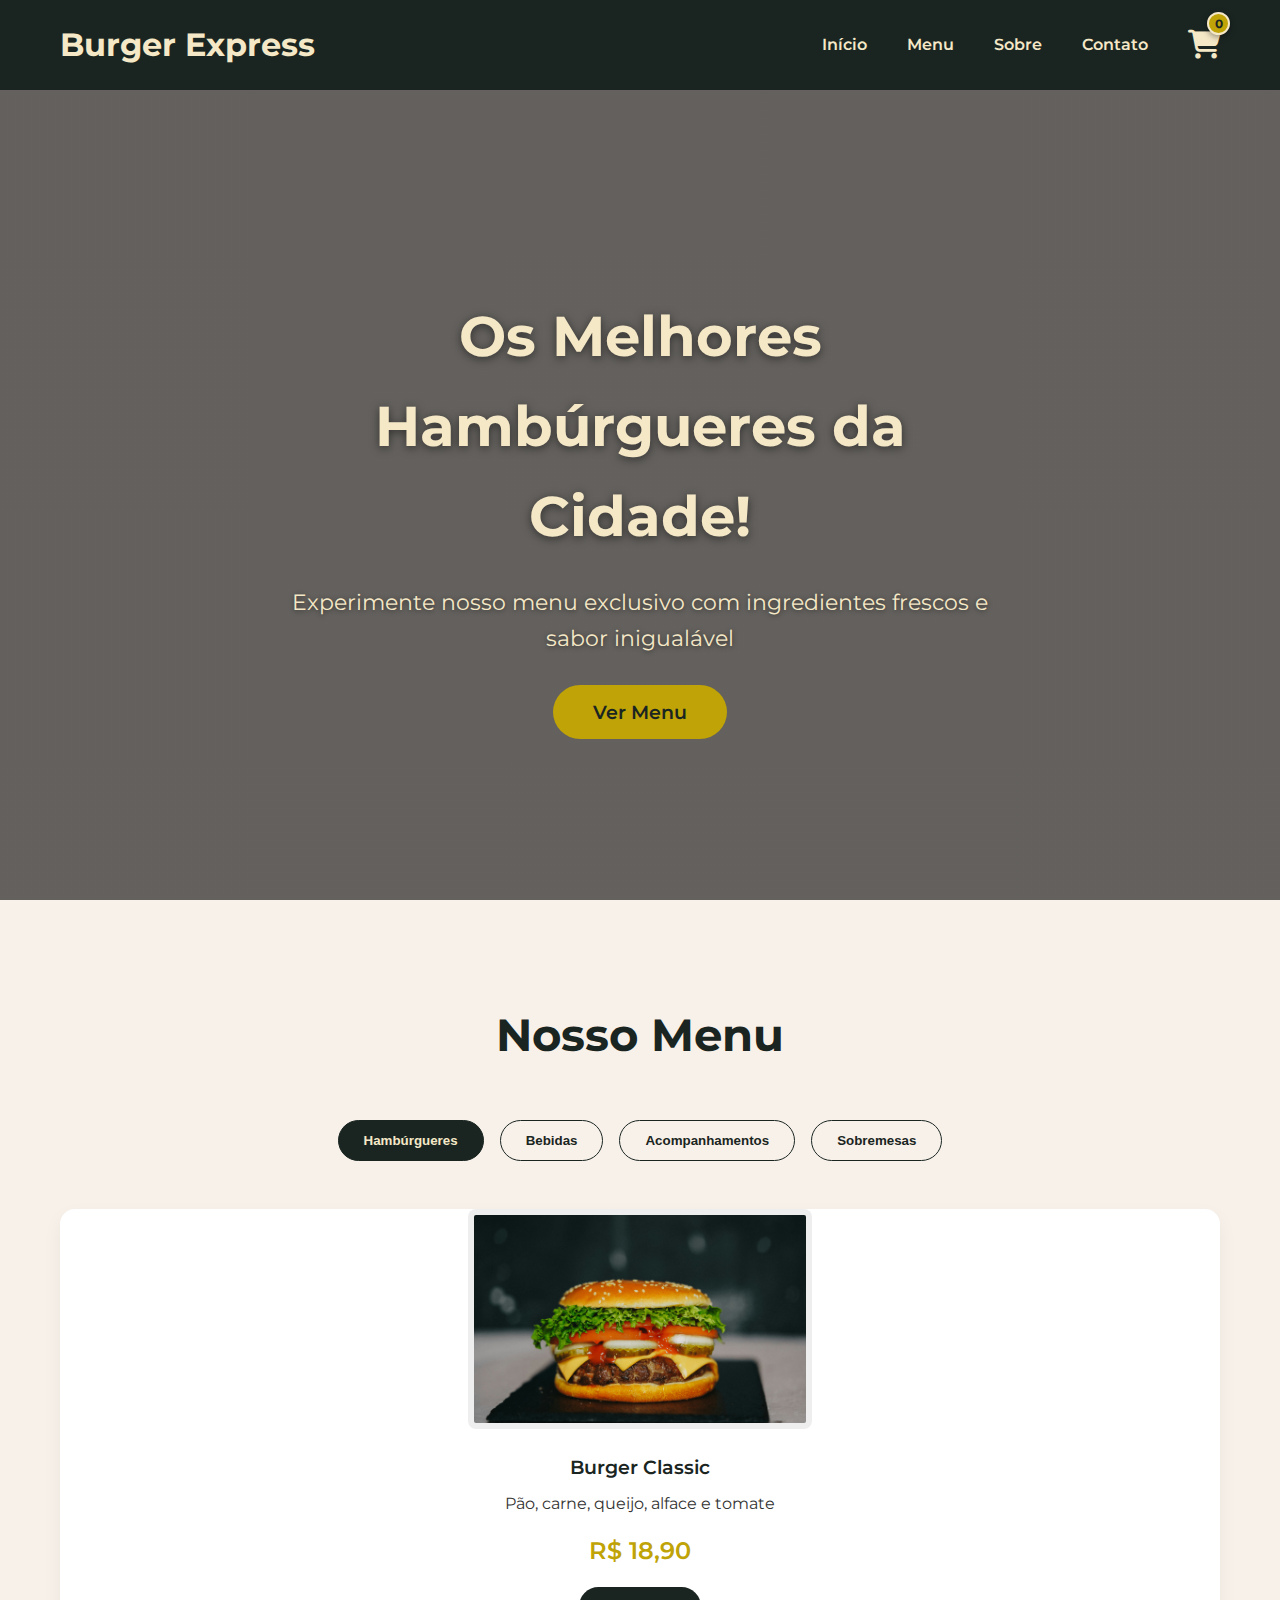
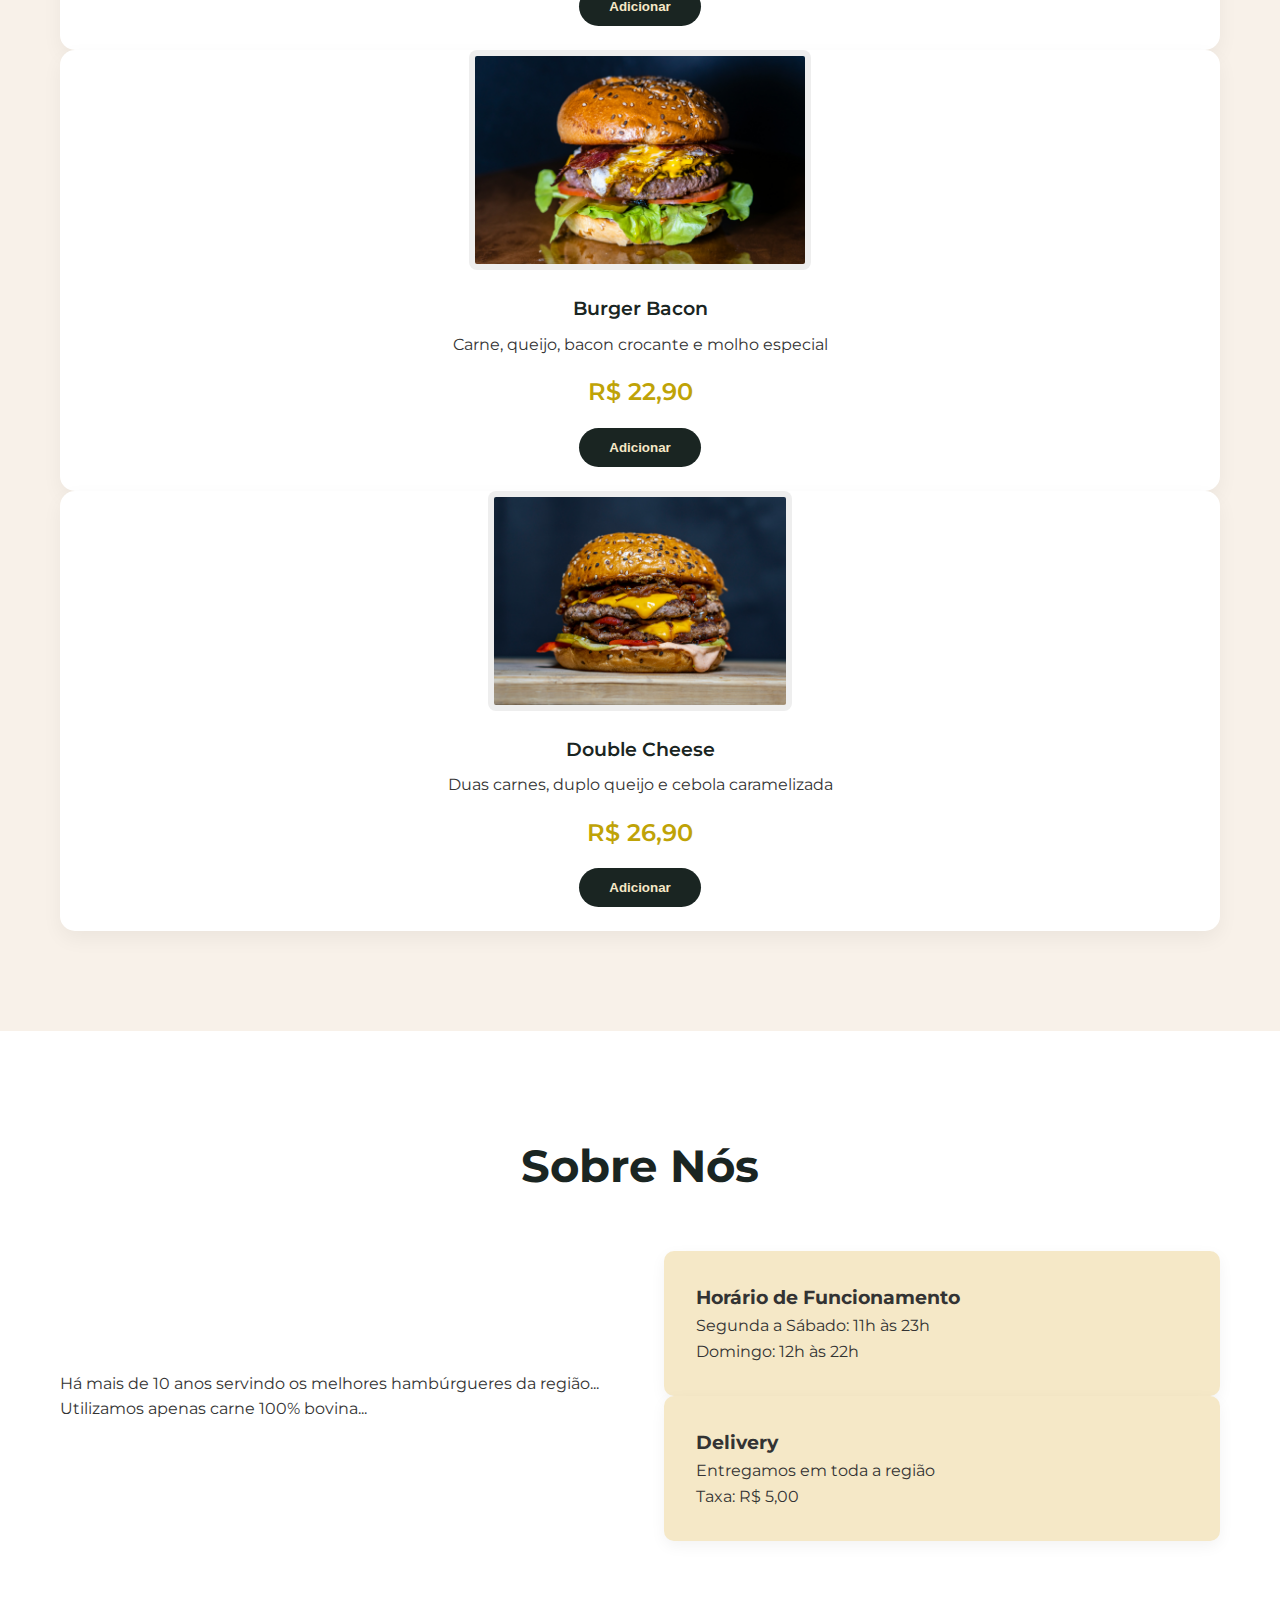
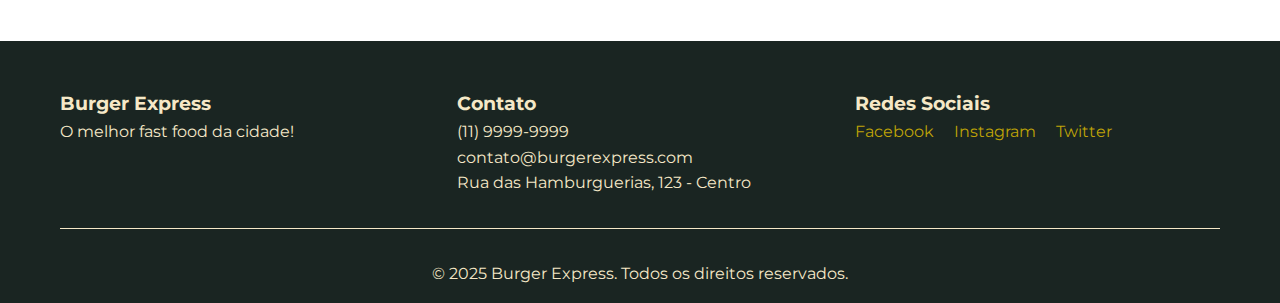
<file: index.html>
<!DOCTYPE html>
<html lang="pt-br">
<head>
  <meta charset="UTF-8">
  <meta name="viewport" content="width=device-width, initial-scale=1.0">
  <title>Burger Express - Menu Virtual</title>
  <link rel="stylesheet" href="styles/all.css">
  <link rel="stylesheet" href="https://cdnjs.cloudflare.com/ajax/libs/font-awesome/6.5.0/css/all.min.css">
</head>
<body>
  <header class="header">
    <div class="container header-inner">
      <div class="logo"><h1>Burger Express</h1></div>

      <div class="nav-cart-wrapper">
        <nav class="nav">
          <ul class="nav-list">
            <li><a href="#inicio" class="nav-link">Início</a></li>
            <li><a href="#menu" class="nav-link">Menu</a></li>
            <li><a href="#sobre" class="nav-link">Sobre</a></li>
            <li><a href="#contato" class="nav-link">Contato</a></li>
          </ul>
        </nav>

        <div class="cart">
          <i class="fas fa-shopping-cart"></i>
          <span class="cart-count">0</span>
        </div>
      </div>

      <div class="mobile-toggle"><i class="fas fa-bars"></i></div>
    </div>
  </header>

  <main class="main">
    <section id="inicio" class="hero">
      <div class="container">
        <h2>Os Melhores Hambúrgueres da Cidade!</h2>
        <p>Experimente nosso menu exclusivo com ingredientes frescos e sabor inigualável</p>
        <a href="#menu" class="btn">Ver Menu</a>
      </div>
    </section>

    <section id="menu" class="menu">
      <div class="container">
        <h2 class="section-title">Nosso Menu</h2>

        <div class="menu-categories">
          <button class="category-btn active" data-category="hamburgers">Hambúrgueres</button>
          <button class="category-btn" data-category="bebidas">Bebidas</button>
          <button class="category-btn" data-category="acompanhamentos">Acompanhamentos</button>
          <button class="category-btn" data-category="sobremesas">Sobremesas</button>
        </div>

        <div class="products-grid">
          <div class="product-category active" id="hamburgers">
            <div class="product-card">
              <img src="images/burguer-classic.jpg" alt="Burger Classic"
                   loading="lazy"
                   onerror="this.onerror=null;this.src='https://via.placeholder.com/600x400?text=Imagem+indispon%C3%ADvel'">
              <div class="product-info">
                <h3>Burger Classic</h3>
                <p>Pão, carne, queijo, alface e tomate</p>
                <span class="price">R$ 18,90</span>
                <button class="add-to-cart">Adicionar</button>
              </div>
            </div>
            <div class="product-card">
              <img src="images/burguer-bacon.jpg" alt="Burger Bacon"
                   loading="lazy"
                   onerror="this.onerror=null;this.src='https://via.placeholder.com/600x400?text=Imagem+indispon%C3%ADvel'">
              <div class="product-info">
                <h3>Burger Bacon</h3>
                <p>Carne, queijo, bacon crocante e molho especial</p>
                <span class="price">R$ 22,90</span>
                <button class="add-to-cart">Adicionar</button>
              </div>
            </div>
            <div class="product-card">
              <img src="images/cheese-duplo.jpg" alt="Double Cheese"
                   loading="lazy"
                   onerror="this.onerror=null;this.src='https://via.placeholder.com/600x400?text=Imagem+indispon%C3%ADvel'">
              <div class="product-info">
                <h3>Double Cheese</h3>
                <p>Duas carnes, duplo queijo e cebola caramelizada</p>
                <span class="price">R$ 26,90</span>
                <button class="add-to-cart">Adicionar</button>
              </div>
            </div>
          </div>

          <div class="product-category" id="bebidas">
            <div class="product-card">
              <img src="images/refri.jpg" alt="Refrigerante"
                   loading="lazy"
                   onerror="this.onerror=null;this.src='https://via.placeholder.com/600x400?text=Imagem+indispon%C3%ADvel'">
              <div class="product-info">
                <h3>Refrigerante</h3>
                <p>Coca-Cola, Guaraná ou Fanta 500ml</p>
                <span class="price">R$ 8,90</span>
                <button class="add-to-cart">Adicionar</button>
              </div>
            </div>
            <div class="product-card">
              <img src="images/suco.jpg" alt="Suco Natural"
                   loading="lazy"
                   onerror="this.onerror=null;this.src='https://via.placeholder.com/600x400?text=Imagem+indispon%C3%ADvel'">
              <div class="product-info">
                <h3>Suco Natural</h3>
                <p>Laranja, Limão ou Maracujá 400ml</p>
                <span class="price">R$ 12,90</span>
                <button class="add-to-cart">Adicionar</button>
              </div>
            </div>
          </div>

          <div class="product-category" id="acompanhamentos">
            <div class="product-card">
              <img src="images/batata-frita.jpg" alt="Batata Frita"
                   loading="lazy"
                   onerror="this.onerror=null;this.src='https://via.placeholder.com/600x400?text=Imagem+indispon%C3%ADvel'">
              <div class="product-info">
                <h3>Batata Frita</h3>
                <p>Porção individual com ketchup</p>
                <span class="price">R$ 12,90</span>
                <button class="add-to-cart">Adicionar</button>
              </div>
            </div>
            <div class="product-card">
              <img src="images/onion-rings.jpg" alt="Onion Rings"
                   loading="lazy"
                   onerror="this.onerror=null;this.src='https://via.placeholder.com/600x400?text=Imagem+indispon%C3%ADvel'">
              <div class="product-info">
                <h3>Onion Rings</h3>
                <p>Anéis de cebola empanados</p>
                <span class="price">R$ 15,90</span>
                <button class="add-to-cart">Adicionar</button>
              </div>
            </div>
          </div>

          <div class="product-category" id="sobremesas">
            <div class="product-card">
              <img src="images/milkshake.jpg" alt="Milk Shake"
                   loading="lazy"
                   onerror="this.onerror=null;this.src='https://via.placeholder.com/600x400?text=Imagem+indispon%C3%ADvel'">
              <div class="product-info">
                <h3>Milk Shake</h3>
                <p>Chocolate, Morango ou Baunilha 400ml</p>
                <span class="price">R$ 16,90</span>
                <button class="add-to-cart">Adicionar</button>
              </div>
            </div>
            <div class="product-card">
              <img src="images/brownie.jpg" alt="Brownie"
                   loading="lazy"
                   onerror="this.onerror=null;this.src='https://via.placeholder.com/600x400?text=Imagem+indispon%C3%ADvel'">
              <div class="product-info">
                <h3>Brownie</h3>
                <p>Com sorvete e calda de chocolate</p>
                <span class="price">R$ 14,90</span>
                <button class="add-to-cart">Adicionar</button>
              </div>
            </div>
          </div>
        </div>
    </section>

    <section id="sobre" class="about">
      <div class="container">
        <h2 class="section-title">Sobre Nós</h2>
        <div class="about-content">
          <div class="about-text">
            <p>Há mais de 10 anos servindo os melhores hambúrgueres da região...</p>
            <p>Utilizamos apenas carne 100% bovina...</p>
          </div>
          <div class="about-info">
            <div class="info-item">
              <h3>Horário de Funcionamento</h3>
              <p>Segunda a Sábado: 11h às 23h</p>
              <p>Domingo: 12h às 22h</p>
            </div>
            <div class="info-item">
              <h3>Delivery</h3>
              <p>Entregamos em toda a região</p>
              <p>Taxa: R$ 5,00</p>
            </div>
          </div>
        </div>
      </div>
    </section>
  </main>

  <footer class="footer" id="contato">
    <div class="container">
      <div class="footer-content">
        <div class="footer-section">
          <h3>Burger Express</h3>
          <p>O melhor fast food da cidade!</p>
        </div>
        <div class="footer-section">
          <h3>Contato</h3>
          <p>(11) 9999-9999</p>
          <p>contato@burgerexpress.com</p>
          <p>Rua das Hamburguerias, 123 - Centro</p>
        </div>
        <div class="footer-section">
          <h3>Redes Sociais</h3>
          <div class="social-links">
            <a href="#">Facebook</a>
            <a href="#">Instagram</a>
            <a href="#">Twitter</a>
          </div>
        </div>
      </div>
      <div class="footer-bottom">
        <p>&copy; 2025 Burger Express. Todos os direitos reservados.</p>
      </div>
    </div>
  </footer>

  <!-- script principal -->
  <script src="script/script.js"></script>
</body>
</html>
</file>
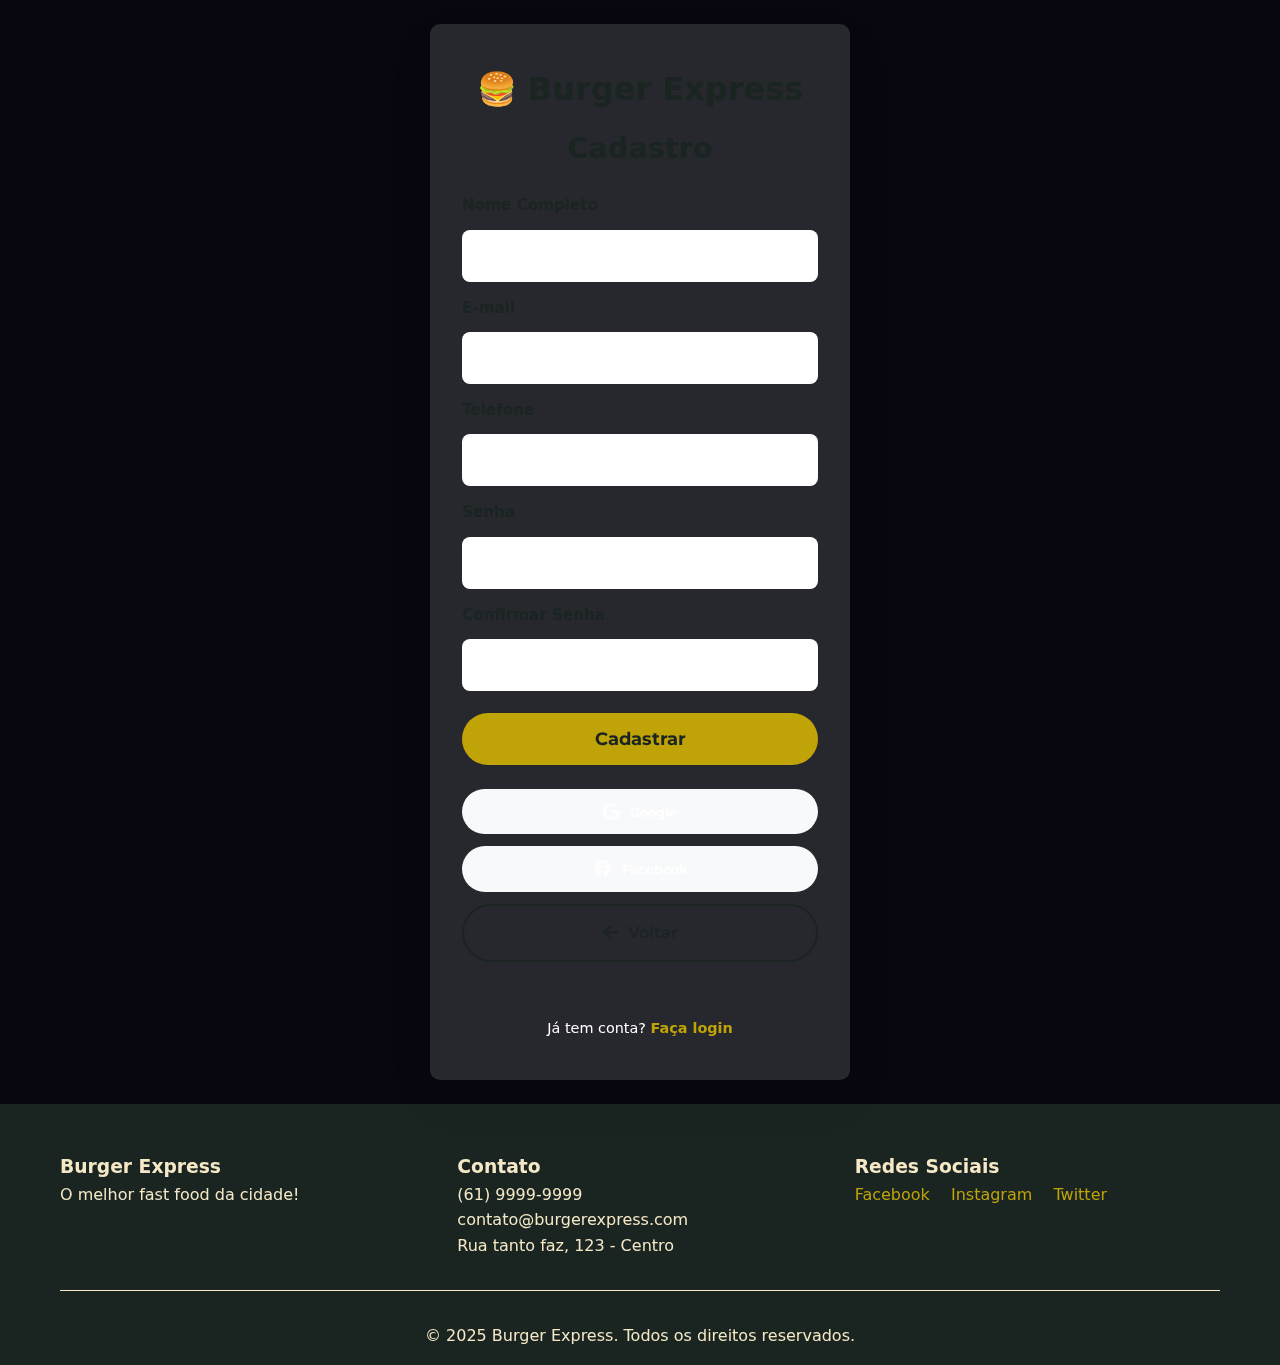
<file: cadastro.html>
<!DOCTYPE html>
<html lang="pt-BR">
<head>
  <meta charset="utf-8" />
  <meta name="viewport" content="width=device-width,initial-scale=1" />
  <title>Cadastro - Burger Express</title>

  <link rel="stylesheet" href="https://cdnjs.cloudflare.com/ajax/libs/font-awesome/5.15.4/css/all.min.css">
  <link href="https://fonts.googleapis.com/css2?family=Montserrat:wght@400;600;700&display=swap" rel="stylesheet">
  <link rel="stylesheet" href="styles/all.css">
  <link rel="stylesheet" href="styles/login.css">
  <link rel="stylesheet" href="styles/cadastro.css">
</head>

<body>
  <main class="signup-page" role="main">
    <form class="signup-form" action="#" method="post" novalidate aria-labelledby="signup-title">
      <h1 id="signup-title">Cadastro</h1>

      <label for="fullname">Nome Completo</label>
      <input id="fullname" name="fullname" type="text" placeholder="Seu nome completo" autocomplete="name" required>

      <label for="email">E-mail</label>
      <input id="email" name="email" type="email" placeholder="seu@email.com" autocomplete="email" required>

      <label for="phone">Telefone</label>
      <input id="phone" name="phone" type="tel" placeholder="(61) 99999-9999" autocomplete="tel" required>

      <label for="password">Senha</label>
      <input id="password" name="password" type="password" placeholder="Crie uma senha" autocomplete="new-password" required>

      <label for="confirm-password">Confirmar Senha</label>
      <input id="confirm-password" name="confirm-password" type="password" placeholder="Digite a senha novamente" autocomplete="new-password" required>

      <button type="submit">Cadastrar</button>

      <div class="social" aria-label="Opções de cadastro">
        <button type="button" class="go" aria-label="Cadastrar com Google">
          <i class="fab fa-google" aria-hidden="true"></i> Google
        </button>
        <button type="button" class="fb" aria-label="Cadastrar com Facebook">
          <i class="fab fa-facebook" aria-hidden="true"></i> Facebook
        </button>
        <a href="index.html" class="btn-voltar" aria-label="Voltar à página principal">
          <i class="fas fa-arrow-left" aria-hidden="true"></i> Voltar
        </a>
      </div>

      <div class="login-options">
        <p class="login-link">
          Já tem conta? <a href="login.html">Faça login</a>
        </p>
      </div>
    </form>
  </main>
  <footer class="footer" id="contato">
    <div class="container">
      <div class="footer-content">
        <div class="footer-section">
          <h3>Burger Express</h3>
          <p>O melhor fast food da cidade!</p>
        </div>
        <div class="footer-section">
          <h3>Contato</h3>
          <p>(61) 9999-9999</p>
          <p>contato@burgerexpress.com</p>
          <p>Rua tanto faz, 123 - Centro</p>
        </div>
        <div class="footer-section">
          <h3>Redes Sociais</h3>
          <div class="social-links">
            <a href="#">Facebook</a>
            <a href="#">Instagram</a>
            <a href="#">Twitter</a>
          </div>
        </div>
      </div>
      <div class="footer-bottom">
        <p>&copy; 2025 Burger Express. Todos os direitos reservados.</p>
      </div>
    </div>
  </footer>
</body>
</html>
</file>
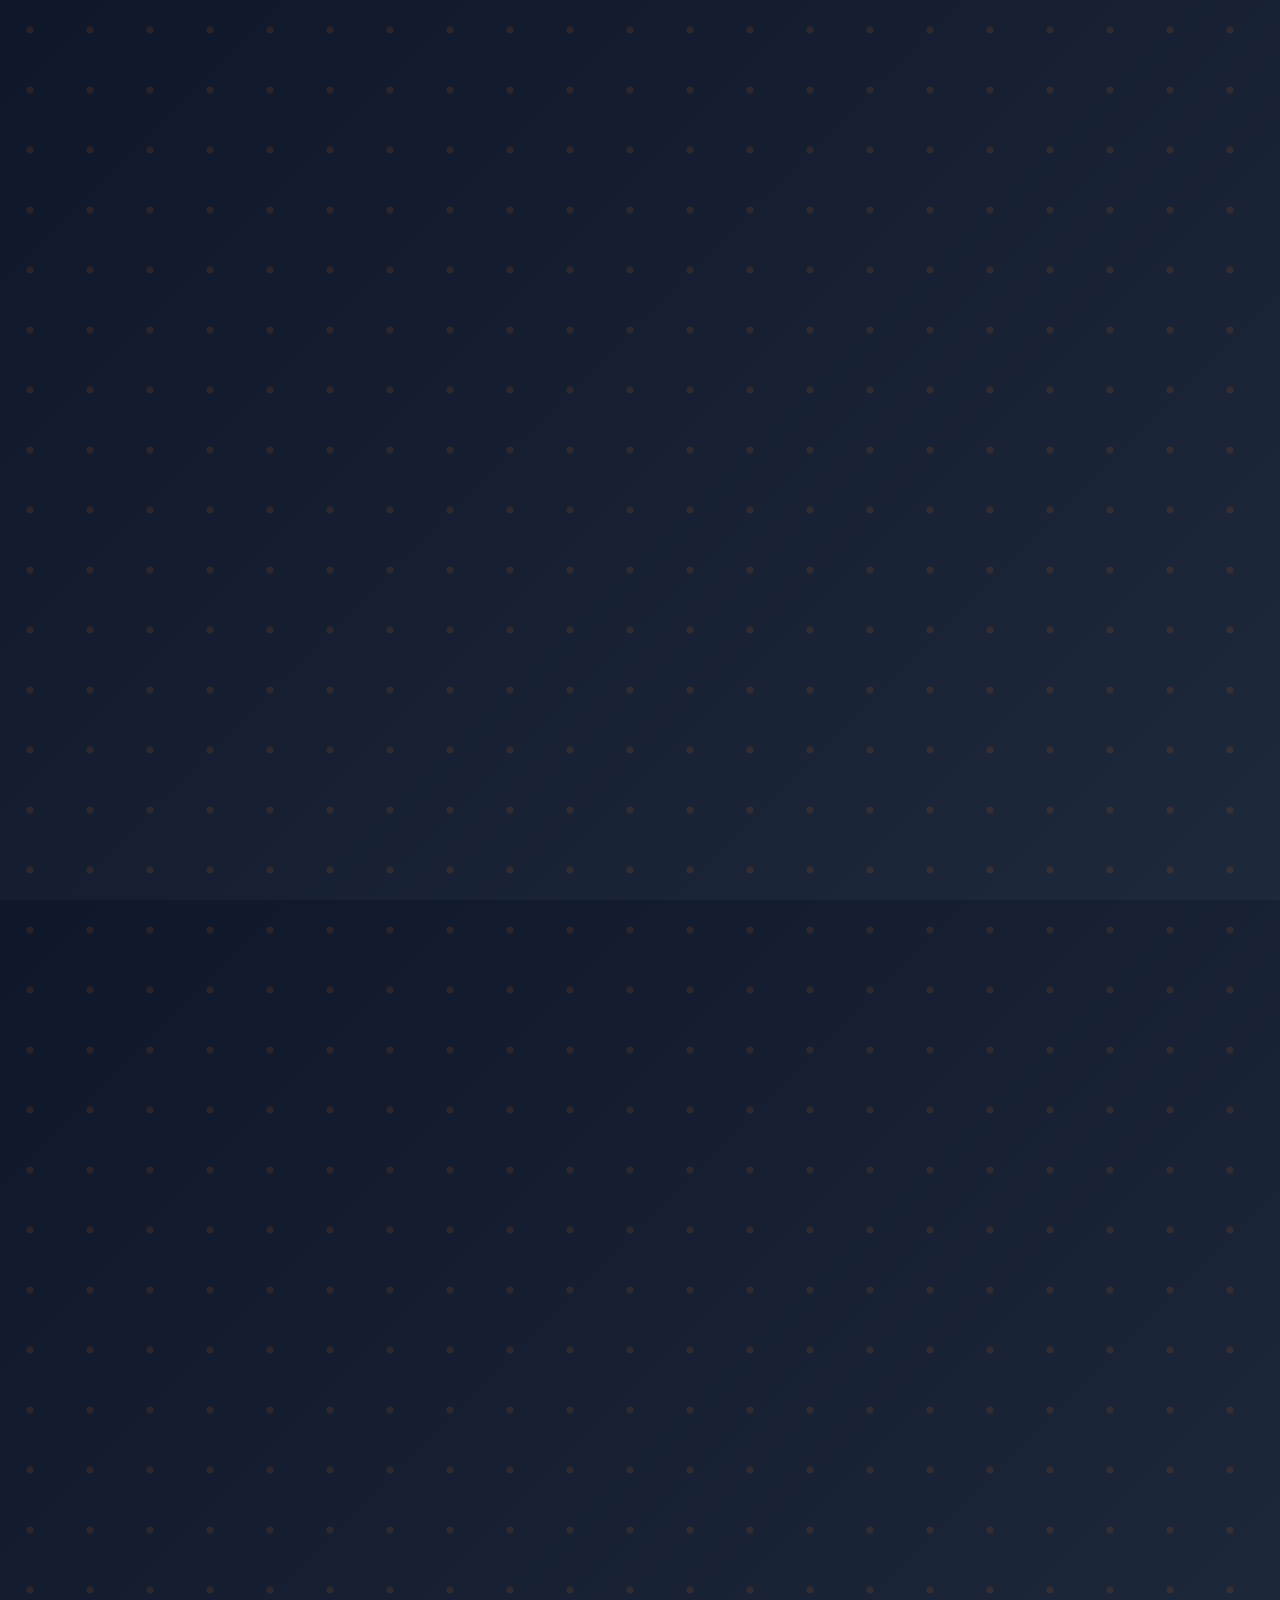
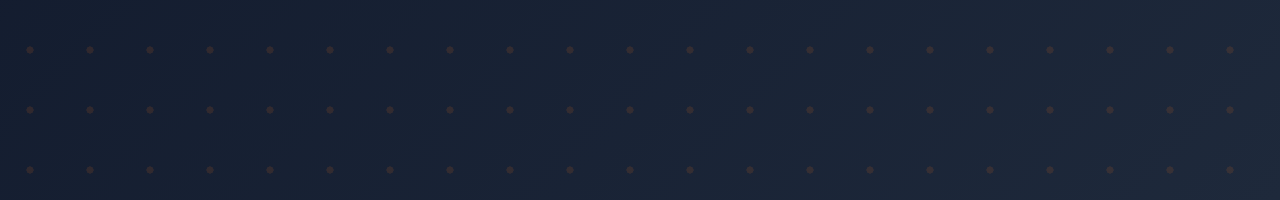
<file: login-adm.html>
<!DOCTYPE html>
<html lang="pt-BR">
<head>
  <meta charset="UTF-8">
  <meta name="viewport" content="width=device-width, initial-scale=1.0">
  <title>Painel ADM - Burger Express</title>

  <!-- Fonte Premium -->
  <link href="https://fonts.googleapis.com/css2?family=Poppins:wght@500;600;700&display=swap" rel="stylesheet">
  <link rel="stylesheet" href="https://cdnjs.cloudflare.com/ajax/libs/font-awesome/6.5.0/css/all.min.css">
  
  <!-- CSS -->
  <link rel="stylesheet" href="styles/login-adm.css">
</head>
<body>

  <main class="login-adm" role="main">
    <h1>Painel Administrativo</h1>
    
    <form action="#" method="post">
      <div class="input-group">
        <i class="fas fa-user-shield"></i>
        <input type="text" id="admin-user" name="admin-user" placeholder="admin@burgerexpress.com" required>
      </div>
      
      <div class="input-group">
        <i class="fas fa-lock"></i>
        <input type="password" id="admin-password" name="admin-password" placeholder="••••••••" required>
      </div>
      
      <button type="submit">
        <span>Acessar Painel</span>
        <i class="fas fa-arrow-right"></i>
      </button>
    </form>

    <div class="admin-notes">
      <p><i class="fas fa-shield-alt"></i> Acesso exclusivo para administradores</p>
      <a href="index.html" class="btn-voltar">
        <i class="fas fa-arrow-left"></i> Voltar ao Site Principal
      </a>
    </div>
  </main>

</body>
</html>
</file>
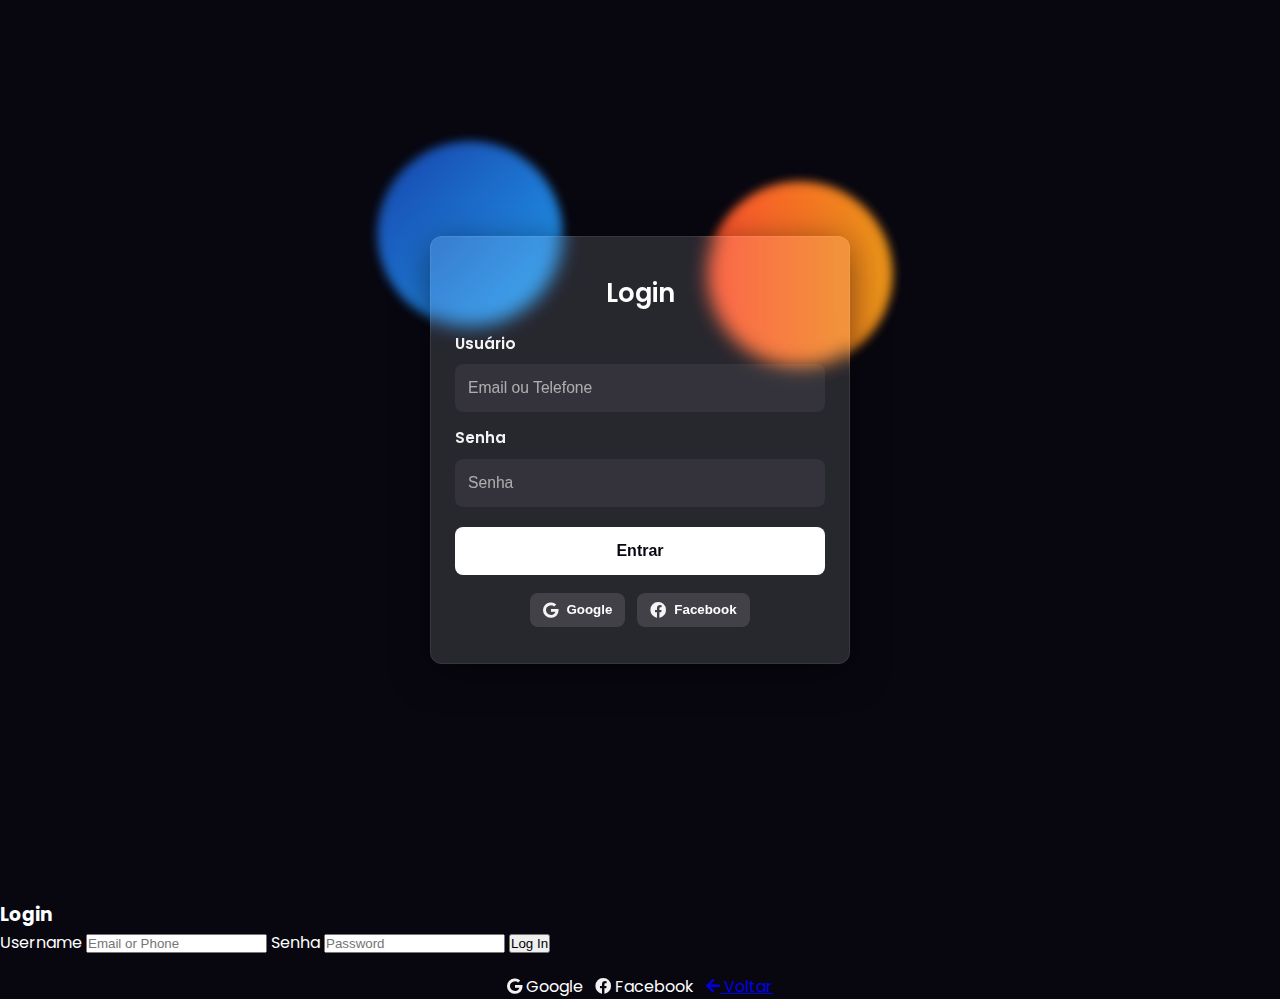
<file: login.html>
<!DOCTYPE html>
<html lang="pt-BR">
<head>
  <meta charset="utf-8" />
  <meta name="viewport" content="width=device-width,initial-scale=1" />
  <title>Login - Burger Express</title>

  <link rel="preconnect" href="https://fonts.gstatic.com" crossorigin>
  <link rel="stylesheet" href="https://cdnjs.cloudflare.com/ajax/libs/font-awesome/5.15.4/css/all.min.css">
  <link href="https://fonts.googleapis.com/css2?family=Poppins:wght@300;500;600&display=swap" rel="stylesheet">
  <link rel="stylesheet" href="styles/all.css">
  <link rel="stylesheet" href="styles/login.css">
</head>
<body>
  <main class="login-page" role="main">
    <div class="background" aria-hidden="true">
      <div class="shape"></div>
      <div class="shape"></div>
    </div>

    <form class="login-form" action="#" method="post" novalidate aria-labelledby="login-title">
      <h1 id="login-title">Login</h1>

      <label for="username">Usuário</label>
      <input id="username" name="username" type="text" placeholder="Email ou Telefone" autocomplete="username" required>

      <label for="password">Senha</label>
      <input id="password" name="password" type="password" placeholder="Senha" autocomplete="current-password" required>

      <button type="submit">Entrar</button>

      <div class="social" aria-label="login social">
        <button type="button" class="go" aria-label="Entrar com Google"><i class="fab fa-google" aria-hidden="true"></i> Google</button>
        <button type="button" class="fb" aria-label="Entrar com Facebook"><i class="fab fa-facebook" aria-hidden="true"></i> Facebook</button>
      </div>
    </form>
    </main>

    <div class="background">
        <div class="shape"></div>
        <div class="shape"></div>
    </div>
    <form>
        <h3>Login</h3>

        <label for="username">Username</label>
        <input type="text" placeholder="Email or Phone" id="username">

        <label for="password">Senha</label>
        <input type="password" placeholder="Password" id="password">

        <button>Log In</button>
        <div class="social">
            <div class="go"><i class="fab fa-google"></i> Google</div>
            <div class="fb"><i class="fab fa-facebook"></i> Facebook</div>
            <a href="index.html" class="fb" aria-label="Voltar para a página inicial"><i class="fas fa-arrow-left" aria-hidden="true"></i> Voltar</a>
        </div>
    </form>
</body>

</html>
</file>
<file: styles/login.css>
/* styles/login.css - versão revisada: limpa, responsiva e acessível */
*,
*::before,
*::after {
  box-sizing: border-box;
  margin: 0;
  padding: 0;
}

:root {
  --bg: #080710;
  --card-bg: rgba(255,255,255,0.13);
  --accent-1: #1845ad;
  --accent-2: #ff512f;
  --text: #ffffff;
  --focus: #ffd54f;
  --muted: rgba(255,255,255,0.6);
  --max-width: 420px;
  --radius: 10px;
  --gap: 14px;
}

html, body {
  height: 100%;
  font-family: "Poppins", system-ui, -apple-system, "Segoe UI", Roboto, "Helvetica Neue", Arial, sans-serif;
  -webkit-font-smoothing: antialiased;
  -moz-osx-font-smoothing: grayscale;
  background: var(--bg);
  color: var(--text);
}

/* Container central */
.login-page {
  min-height: 100vh;
  display: flex;
  align-items: center;
  justify-content: center;
  padding: 24px;
  position: relative;
}

/* Cartão do formulário */
.login-form {
  width: 100%;
  max-width: var(--max-width);
  background: var(--card-bg);
  border-radius: calc(var(--radius) + 2px);
  padding: 36px 24px;
  position: relative;
  box-shadow: 0 8px 36px rgba(0,0,0,0.5);
  border: 1px solid rgba(255,255,255,0.08);
  backdrop-filter: blur(8px);
  z-index: 1;
}

/* Título */
.login-form h1 {
  font-size: 1.6rem;
  font-weight: 600;
  text-align: center;
  margin-bottom: calc(var(--gap) + 4px);
}

/* Labels e inputs */
.login-form label {
  display: block;
  margin-top: var(--gap);
  font-size: 0.95rem;
  font-weight: 600;
  color: rgba(255,255,255,0.95);
}

.login-form input[type="text"],
.login-form input[type="password"] {
  width: 100%;
  height: 48px;
  margin-top: 8px;
  padding: 0 12px;
  border-radius: 8px;
  background: rgba(255,255,255,0.06);
  color: var(--text);
  font-size: 0.98rem;
  border: 1px solid transparent;
  transition: box-shadow 180ms ease, border-color 180ms ease, transform 120ms ease;
}

.login-form input::placeholder {
  color: var(--muted);
}

/* Foco visível e acessível */
.login-form input:focus,
.login-form input:focus-visible {
  outline: none;
  box-shadow: 0 0 0 4px rgba(255,213,79,0.12);
  border-color: var(--focus);
  transform: translateY(-1px);
}

/* Botão principal */
.login-form button[type="submit"] {
  display: block;
  width: 100%;
  margin-top: calc(var(--gap) + 6px);
  height: 48px;
  border-radius: 8px;
  background: #ffffff;
  color: var(--bg);
  font-weight: 700;
  font-size: 1rem;
  border: none;
  cursor: pointer;
  transition: transform 150ms ease, box-shadow 150ms ease;
}

.login-form button[type="submit"]:hover {
  transform: translateY(-2px);
  box-shadow: 0 8px 20px rgba(0,0,0,0.25);
}

.login-form button[type="submit"]:focus {
  outline: 3px solid rgba(255,213,79,0.24);
}

/* Botões sociais */
.social {
  display: flex;
  gap: 12px;
  justify-content: center;
  margin-top: 18px;
}

.social button {
  display: inline-flex;
  align-items: center;
  gap: 8px;
  padding: 8px 12px;
  border-radius: 8px;
  background: rgba(255,255,255,0.12);
  color: var(--text);
  border: 1px solid transparent;
  cursor: pointer;
  font-weight: 600;
}

.social button:focus {
  outline: 3px solid rgba(255,213,79,0.16);
}

.social i {
  font-size: 1rem;
  opacity: 0.95;
}

/* Shapes decorativas (não interativas) */
.background {
  position: absolute;
  left: 50%;
  top: 16%;
  transform: translateX(-50%);
  width: 420px;
  height: 220px;
  pointer-events: none;
  z-index: 0;
}

.background .shape {
  position: absolute;
  width: 180px;
  height: 180px;
  border-radius: 50%;
  filter: blur(6px);
  opacity: 0.9;
}

.background .shape:first-child {
  background: linear-gradient(135deg, var(--accent-1), #23a2f6);
  left: -50px;
  top: 0;
}

.background .shape:last-child {
  background: linear-gradient(90deg, var(--accent-2), #f09819);
  right: -40px;
  bottom: 0;
}

/* Responsividade */
@media (max-width: 420px) {
  .background { display: none; }
  .login-form { padding: 22px 16px; }
  :root { --max-width: 360px; }
}

/* Respeitar preferência de redução de movimento */
@media (prefers-reduced-motion: reduce) {
  * { transition: none !important; animation: none !important; }
}
```// filepath: d:\Users\ALUNO\Desktop\appclara\.git\Fast-food\styles\login.css
/* styles/login.css - versão revisada: limpa, responsiva e acessível */
*,
*::before,
*::after {
  box-sizing: border-box;
  margin: 0;
  padding: 0;
}

:root {
  --bg: #080710;
  --card-bg: rgba(255,255,255,0.13);
  --accent-1: #1845ad;
  --accent-2: #ff512f;
  --text: #ffffff;
  --focus: #ffd54f;
  --muted: rgba(255,255,255,0.6);
  --max-width: 420px;
  --radius: 10px;
  --gap: 14px;
}

html, body {
  height: 100%;
  font-family: "Poppins", system-ui, -apple-system, "Segoe UI", Roboto, "Helvetica Neue", Arial, sans-serif;
  -webkit-font-smoothing: antialiased;
  -moz-osx-font-smoothing: grayscale;
  background: var(--bg);
  color: var(--text);
}

/* Container central */
.login-page {
  min-height: 100vh;
  display: flex;
  align-items: center;
  justify-content: center;
  padding: 24px;
  position: relative;
}

/* Cartão do formulário */
.login-form {
  width: 100%;
  max-width: var(--max-width);
  background: var(--card-bg);
  border-radius: calc(var(--radius) + 2px);
  padding: 36px 24px;
  position: relative;
  box-shadow: 0 8px 36px rgba(0,0,0,0.5);
  border: 1px solid rgba(255,255,255,0.08);
  backdrop-filter: blur(8px);
  z-index: 1;
}

/* Título */
.login-form h1 {
  font-size: 1.6rem;
  font-weight: 600;
  text-align: center;
  margin-bottom: calc(var(--gap) + 4px);
}

/* Labels e inputs */
.login-form label {
  display: block;
  margin-top: var(--gap);
  font-size: 0.95rem;
  font-weight: 600;
  color: rgba(255,255,255,0.95);
}

.login-form input[type="text"],
.login-form input[type="password"] {
  width: 100%;
  height: 48px;
  margin-top: 8px;
  padding: 0 12px;
  border-radius: 8px;
  background: rgba(255,255,255,0.06);
  color: var(--text);
  font-size: 0.98rem;
  border: 1px solid transparent;
  transition: box-shadow 180ms ease, border-color 180ms ease, transform 120ms ease;
}

.login-form input::placeholder {
  color: var(--muted);
}

/* Foco visível e acessível */
.login-form input:focus,
.login-form input:focus-visible {
  outline: none;
  box-shadow: 0 0 0 4px rgba(255,213,79,0.12);
  border-color: var(--focus);
  transform: translateY(-1px);
}

/* Botão principal */
.login-form button[type="submit"] {
  display: block;
  width: 100%;
  margin-top: calc(var(--gap) + 6px);
  height: 48px;
  border-radius: 8px;
  background: #ffffff;
  color: var(--bg);
  font-weight: 700;
  font-size: 1rem;
  border: none;
  cursor: pointer;
  transition: transform 150ms ease, box-shadow 150ms ease;
}

.login-form button[type="submit"]:hover {
  transform: translateY(-2px);
  box-shadow: 0 8px 20px rgba(0,0,0,0.25);
}

.login-form button[type="submit"]:focus {
  outline: 3px solid rgba(255,213,79,0.24);
}

/* Botões sociais */
.social {
  display: flex;
  gap: 12px;
  justify-content: center;
  margin-top: 18px;
}

.social button {
  display: inline-flex;
  align-items: center;
  gap: 8px;
  padding: 8px 12px;
  border-radius: 8px;
  background: rgba(255,255,255,0.12);
  color: var(--text);
  border: 1px solid transparent;
  cursor: pointer;
  font-weight: 600;
}

.social button:focus {
  outline: 3px solid rgba(255,213,79,0.16);
}

.social i {
  font-size: 1rem;
  opacity: 0.95;
}

/* Shapes decorativas (não interativas) */
.background {
  position: absolute;
  left: 50%;
  top: 16%;
  transform: translateX(-50%);
  width: 420px;
  height: 220px;
  pointer-events: none;
  z-index: 0;
}

.background .shape {
  position: absolute;
  width: 180px;
  height: 180px;
  border-radius: 50%;
  filter: blur(6px);
  opacity: 0.9;
}

.background .shape:first-child {
  background: linear-gradient(135deg, var(--accent-1), #23a2f6);
  left: -50px;
  top: 0;
}

.background .shape:last-child {
  background: linear-gradient(90deg, var(--accent-2), #f09819);
  right: -40px;
  bottom: 0;
}

/* Responsividade */
@media (max-width: 420px) {
  .background { display: none; }
  .login-form { padding: 22px 16px; }
  :root { --max-width: 360px; }
}

/* Respeitar preferência de redução de movimento */
@media (prefers-reduced-motion: reduce) {
  * { transition: none !important; animation: none !important; }
}
</file>
<file: styles/cadastro.css>
/* Apenas os estilos específicos para cadastro */
.signup-page {
  min-height: 100vh;
  display: flex;
  align-items: center;
  justify-content: center;
  padding: 24px;
  position: relative;
}

.signup-form {
  width: 100%;
  max-width: var(--max-width);
  background: var(--card-bg);
  border-radius: var(--radius);
  padding: 40px 32px;
  position: relative;
  box-shadow: 0 20px 40px rgba(0, 0, 0, 0.1);
  border: 1px solid var(--border);
  backdrop-filter: blur(10px);
  z-index: 1;
}

.signup-form::before {
  content: "🍔 Burger Express";
  display: block;
  text-align: center;
  font-size: 2rem;
  font-weight: 700;
  color: var(--dark);
  margin-bottom: 10px;
}

.signup-form h1 {
  font-size: 1.8rem;
  font-weight: 600;
  text-align: center;
  margin-bottom: calc(var(--gap) + 8px);
  color: var(--dark);
}

/* HERDAR TODOS OS ESTILOS DO LOGIN PARA O CADASTRO */
.signup-form label {
  display: block;
  margin-top: var(--gap);
  font-size: 0.95rem;
  font-weight: 600;
  color: var(--dark);
  margin-bottom: 8px;
}

.signup-form input[type="text"],
.signup-form input[type="password"],
.signup-form input[type="email"],
.signup-form input[type="tel"] {
  width: 100%;
  height: 52px;
  margin-top: 4px;
  padding: 0 16px;
  border-radius: 8px;
  background: #ffffff;
  color: var(--text-dark);
  font-size: 1rem;
  border: 2px solid var(--border);
  transition: all 0.3s ease;
  font-family: 'Montserrat', sans-serif;
}

.signup-form input::placeholder {
  color: var(--text-light);
  opacity: 0.7;
}

.signup-form input:focus,
.signup-form input:focus-visible {
  outline: none;
  border-color: var(--accent);
  box-shadow: 0 0 0 3px rgba(191, 163, 7, 0.1);
  transform: translateY(-2px);
}

.signup-form button[type="submit"] {
  display: block;
  width: 100%;
  margin-top: calc(var(--gap) + 8px);
  height: 52px;
  border-radius: 30px;
  background: var(--accent);
  color: var(--dark);
  font-weight: 700;
  font-size: 1.1rem;
  border: none;
  cursor: pointer;
  transition: all 0.3s ease;
  font-family: 'Montserrat', sans-serif;
}

.signup-form button[type="submit"]:hover {
  background: var(--light);
  transform: translateY(-3px);
  box-shadow: 0 12px 24px rgba(191, 163, 7, 0.2);
}

.signup-form button[type="submit"]:focus {
  outline: 3px solid rgba(191, 163, 7, 0.3);
}

.signup-form .social {
  display: flex;
  flex-direction: column;
  gap: 12px;
  justify-content: center;
  margin-top: 24px;
}

.signup-form .social button {
  display: inline-flex;
  align-items: center;
  justify-content: center;
  gap: 10px;
  padding: 14px;
  border-radius: 30px;
  background: #f8f9fa;
  color: var(--text-dark);
  border: 2px solid var(--border);
  cursor: pointer;
  font-weight: 600;
  transition: all 0.3s ease;
  width: 100%;
  font-family: 'Montserrat', sans-serif;
}

.signup-form .social button:hover {
  background: #ffffff;
  transform: translateY(-2px);
  box-shadow: 0 4px 12px rgba(0, 0, 0, 0.1);
  border-color: var(--accent);
}

.signup-form .social button:focus {
  outline: 3px solid rgba(191, 163, 7, 0.2);
}

.signup-form .btn-voltar {
  display: inline-flex;
  align-items: center;
  justify-content: center;
  gap: 10px;
  padding: 14px;
  border-radius: 30px;
  background: transparent;
  color: var(--dark);
  border: 2px solid var(--dark);
  text-decoration: none;
  font-weight: 600;
  transition: all 0.3s ease;
  width: 100%;
  text-align: center;
  font-family: 'Montserrat', sans-serif;
}

.signup-form .btn-voltar:hover {
  background: var(--dark);
  color: var(--light);
  transform: translateY(-2px);
  box-shadow: 0 4px 12px rgba(26, 37, 34, 0.2);
}

.signup-form .btn-voltar:focus {
  outline: 3px solid rgba(26, 37, 34, 0.2);
}

.signup-form .social i {
  font-size: 1.1rem;
  opacity: 0.9;
}

.signup-form .login-options {
  text-align: center;
  margin-top: 20px;
  padding-top: 20px;
  border-top: 1px solid var(--border);
}

.login-link {
  margin-top: 15px;
  color: var(--text-light);
  font-size: 0.9rem;
}

.login-link a {
  color: var(--accent);
  text-decoration: none;
  font-weight: 600;
  transition: color 0.3s ease;
}

.login-link a:hover {
  color: var(--dark);
  text-decoration: underline;
}

/* Responsividade */
@media (max-width: 420px) {
  .signup-form { 
    padding: 30px 20px; 
  }
  
  .signup-form::before {
    font-size: 1.7rem;
  }
  
  .signup-form h1 {
    font-size: 1.6rem;
  }
}

/* Respeitar preferência de redução de movimento */
@media (prefers-reduced-motion: reduce) {
  .signup-form button[type="submit"]:hover,
  .signup-form input:focus,
  .signup-form .btn-voltar:hover,
  .signup-form .social button:hover {
    transform: none !important;
  }
}

/* Solução alternativa para o background */
body::before {
  content: '';
  position: fixed;
  top: 0;
  left: 0;
  width: 100%;
  height: 100%;
  background: 
    linear-gradient(135deg, rgba(191, 163, 7, 0.1) 0%, rgba(26, 37, 34, 0.1) 100%),
    url('../images/restaurante-bg.jpg') no-repeat center center;
  background-size: cover;
  z-index: -1;
}

body {
  position: relative;
  min-height: 100vh;
}

.signup-page {
  min-height: 100vh;
  display: flex;
  align-items: center;
  justify-content: center;
  padding: 24px;
  position: relative;
}
</file>
<file: styles/login-adm.css>
/* ========================================
   PALETA DE CORES - BURGER EXPRESS
   ======================================== */
:root {
  --bg-dark: #0f172a;
  --card-bg: rgba(30, 41, 59, 0.75);
  --accent: #f97316;
  --accent-hover: #ea580c;
  --accent-glow: rgba(249, 115, 22, 0.3);
  --text-light: #f1f5f9;
  --text-muted: #94a3b8;
  --border: rgba(255, 255, 255, 0.15);
  --input-bg: #1e293b;
  --input-border: #475569;
}

/* ========================================
   RESET & BASE
   ======================================== */
* {
  margin: 0;
  padding: 0;
  box-sizing: border-box;
}

body {
  font-family: 'Poppins', 'Segoe UI', system-ui, sans-serif;
  background: linear-gradient(135deg, var(--bg-dark) 0%, #1e293b 100%);
  min-height: 100vh;
  display: flex;
  align-items: center;
  justify-content: center;
  padding: 20px;
  position: relative;
  overflow: hidden;
}

/* Fundo animado sutil */
body::after {
  content: '';
  position: absolute;
  top: 0; left: 0;
  width: 200%; height: 200%;
  background: radial-gradient(circle, var(--accent-glow) 8%, transparent 9%);
  background-size: 60px 60px;
  animation: float 25s infinite linear;
  pointer-events: none;
  opacity: 0.4;
  z-index: 0;
}

@keyframes float {
  0% { transform: translate(0, 0); }
  100% { transform: translate(-60px, -60px); }
}

/* ========================================
   CARD DE LOGIN
   ======================================== */
.login-adm {
  position: relative;
  z-index: 1;
  background: var(--card-bg);
  backdrop-filter: blur(14px);
  -webkit-backdrop-filter: blur(14px);
  padding: 48px 36px;
  border-radius: 24px;
  box-shadow: 
    0 24px 48px rgba(0, 0, 0, 0.4),
    0 0 0 1px var(--border);
  width: 100%;
  max-width: 440px;
  animation: fadeIn 0.8s ease-out forwards;
  opacity: 0;
  transform: translateY(20px);
}

@keyframes fadeIn {
  to { opacity: 1; transform: translateY(0); }
}

/* ========================================
   TÍTULO
   ======================================== */
.login-adm h1 {
  color: var(--text-light);
  text-align: center;
  font-size: 1.7rem;
  font-weight: 700;
  margin-bottom: 32px;
  background: linear-gradient(135deg, var(--accent), #fb923c);
  -webkit-background-clip: text;
  -webkit-text-fill-color: transparent;
  background-clip: text;
  letter-spacing: -0.5px;
}

/* ========================================
   INPUTS COM ÍCONE
   ======================================== */
.input-group {
  position: relative;
  margin-bottom: 22px;
}

.input-group i {
  position: absolute;
  left: 16px;
  top: 50%;
  transform: translateY(-50%);
  color: var(--text-muted);
  font-size: 1.1rem;
  z-index: 2;
}

.input-group input {
  width: 100%;
  padding: 15px 15px 15px 48px;
  border: 2px solid var(--input-border);
  border-radius: 12px;
  background: var(--input-bg);
  color: var(--text-light);
  font-size: 1rem;
  transition: all 0.3s ease;
}

.input-group input::placeholder {
  color: #64748b;
}

.input-group input:focus {
  outline: none;
  border-color: var(--accent);
  box-shadow: 0 0 0 4px var(--accent-glow);
  background: #0f172a;
}

/* ========================================
   BOTÃO
   ======================================== */
.login-adm button {
  width: 100%;
  padding: 16px;
  background: linear-gradient(135deg, var(--accent), #fb923c);
  color: white;
  border: none;
  border-radius: 12px;
  font-size: 1.05rem;
  font-weight: 600;
  cursor: pointer;
  transition: all 0.3s ease;
  position: relative;
  overflow: hidden;
  display: flex;
  align-items: center;
  justify-content: center;
  gap: 10px;
  box-shadow: 0 8px 20px var(--accent-glow);
  margin-top: 8px;
}

.login-adm button span {
  position: relative;
  z-index: 2;
}

.login-adm button i {
  font-size: 1.1rem;
  transition: transform 0.3s ease;
}

.login-adm button::before {
  content: '';
  position: absolute;
  top: 0; left: -100%;
  width: 100%; height: 100%;
  background: linear-gradient(90deg, transparent, rgba(255,255,255,0.25), transparent);
  transition: 0.6s;
}

.login-adm button:hover {
  background: linear-gradient(135deg, var(--accent-hover), #ea580c);
  transform: translateY(-2px);
  box-shadow: 0 12px 25px var(--accent-glow);
}

.login-adm button:hover::before {
  left: 100%;
}

.login-adm button:hover i {
  transform: translateX(4px);
}

/* ========================================
   NOTAS E LINK
   ======================================== */
.admin-notes {
  margin-top: 28px;
  padding-top: 20px;
  border-top: 1px solid var(--input-border);
  text-align: center;
}

.admin-notes p {
  color: var(--text-muted);
  font-size: 0.85rem;
  display: flex;
  align-items: center;
  justify-content: center;
  gap: 6px;
  margin-bottom: 12px;
}

.btn-voltar {
  display: inline-flex;
  align-items: center;
  gap: 6px;
  color: var(--accent);
  text-decoration: none;
  font-weight: 500;
  font-size: 0.9rem;
  transition: color 0.3s ease;
}

.btn-voltar:hover {
  color: #fb923c;
}

/* ========================================
   RESPONSIVIDADE
   ======================================== */
@media (max-width: 480px) {
  .login-adm {
    padding: 36px 24px;
  }
  .login-adm h1 {
    font-size: 1.5rem;
  }
}

/* Respeita redução de movimento */
@media (prefers-reduced-motion: reduce) {
  *, *::before, *::after {
    animation-duration: 0.01ms !important;
    animation-iteration-count: 1 !important;
    transition-duration: 0.01ms !important;
  }
  .login-adm button:hover {
    transform: none;
  }
}
</file>
<file: styles/all.css>
/* ===== FONTES E RESET ===== */
@import url('https://fonts.googleapis.com/css2?family=Montserrat:wght@400;600;700&display=swap');

* { margin: 0; padding: 0; box-sizing: border-box; }

:root{ --bg: #F8F1E9; --dark: #1A2522; --accent: #BFA307; --light: #F5E8C7; }

body { font-family: 'Montserrat', sans-serif; line-height: 1.6; color: #333; background: var(--bg); }

.container { max-width: 1200px; margin: 0 auto; padding: 0 20px; }

/* ===== HEADER ===== */
.header { background: var(--dark); position: fixed; width: 100%; top: 0; z-index: 1000; transition: all 0.3s ease; }
.header .container { display: flex; justify-content: space-between; align-items: center; padding: 1.2rem 20px; }
.logo h1 { color: var(--light); font-size: 2rem; font-weight: 700; margin: 0; }

/* Nav Desktop */
.nav-list { display: flex; gap: 2.5rem; list-style: none; margin: 0; padding: 0; }
.nav-link { position: relative; color: var(--light); text-decoration: none; font-weight: 600; padding: 0.5rem 0; transition: color 0.3s ease; }
.nav-link::after { content: ''; position: absolute; width: 0; height: 2px; bottom: -6px; left: 50%; background: var(--accent); transition: width 0.4s ease; transform: translateX(-50%); }
.nav-link:hover { color: var(--accent); }
.nav-link:hover::after { width: 100%; }

/* CARRINHO */
.nav-cart-wrapper { display: flex; align-items: center; gap: 2.5rem; }
.cart { position: relative; color: var(--light); font-size: 1.8rem; cursor: pointer; transition: all 0.3s ease; }
.cart:hover { color: var(--accent); transform: scale(1.15); }
.cart-count { position: absolute; top: -10px; right: -10px; background: var(--accent); color: var(--dark); font-size: 0.75rem; font-weight: bold; width: 23px; height: 23px; border-radius: 50%; display: flex; align-items: center; justify-content: center; border: 2.5px solid var(--light); box-shadow: 0 2px 6px rgba(0,0,0,0.4); pointer-events: none; }

/* MOBILE */
.mobile-toggle { display: none; color: var(--light); font-size: 1.8rem; cursor: pointer; z-index: 1100; }

/* ===== HERO, MENU, SOBRE, FOOTER ===== */
.hero { background: linear-gradient(rgba(0,0,0,0.6), rgba(0,0,0,0.6)), url('https://images.unsplash.com/photo-1553979459-d2229ba7433b?ixlib=rb-4.0.3&auto=format&fit=crop&w=1350&q=80') center/cover; height: 100vh; display: flex; align-items: center; text-align: center; color: var(--light); padding: 0 20px; position: relative; padding-top: 120px; box-sizing: border-box; }
@media (max-width: 768px) { .hero { padding-top: 100px; } }
.hero .container { max-width: 800px; margin: 0 auto; z-index: 2; }
.hero h2 { font-size: 3.5rem; margin-bottom: 1.5rem; font-weight: 700; text-shadow: 0 2px 10px rgba(0,0,0,0.5); }
.hero p { font-size: 1.4rem; margin-bottom: 2.5rem; line-height: 1.6; max-width: 700px; margin-left: auto; margin-right: auto; text-shadow: 0 1px 5px rgba(0,0,0,0.5); }

.btn { background: var(--accent); color: var(--dark); padding: 15px 40px; border-radius: 30px; text-decoration: none; font-weight: 600; font-size: 1.2rem; transition: 0.3s; }
.btn:hover { background: var(--light); transform: scale(1.05); }

.menu { padding: 100px 0; background: var(--bg); }
.section-title { text-align: center; font-size: 2.8rem; margin-bottom: 3rem; color: var(--dark); font-weight: 700; }
.menu-categories { display: flex; justify-content: center; gap: 1rem; margin-bottom: 3rem; flex-wrap: wrap; }
.category-btn { padding: 12px 25px; border: 1px solid var(--dark); background: transparent; border-radius: 30px; cursor: pointer; font-weight: 600; color: var(--dark); transition: 0.3s; }
.category-btn.active, .category-btn:hover { background: var(--dark); color: var(--light); }

.products-grid { display: grid; grid-template-columns: repeat(auto-fit, minmax(300px, 1fr)); gap: 2rem; }
.product-category { display: none; }
.product-category.active { display: grid; }
.product-card { background: #FFFFFF; border-radius: 15px; overflow: hidden; box-shadow: 0 8px 20px rgba(0, 0, 0, 0.05); transition: 0.3s; }
.product-card:hover { transform: translateY(-8px); box-shadow: 0 12px 30px rgba(0, 0, 0, 0.1); }
.product-card img { width: 100%; height: 220px; object-fit: cover; }
.product-info { padding: 1.5rem; text-align: center; }
.product-info h3 { margin-bottom: 0.5rem; color: var(--dark); font-weight: 600; }
.price { display: block; font-size: 1.5rem; font-weight: 600; color: var(--accent); margin: 1rem 0; }
.add-to-cart { background: var(--dark); color: var(--light); border: none; padding: 12px 30px; border-radius: 30px; cursor: pointer; font-weight: 600; transition: 0.3s; }
.add-to-cart:hover { background: var(--accent); color: var(--dark); }

.about { padding: 100px 0; background: #FFFFFF; }
.about-content { display: grid; grid-template-columns: 1fr 1fr; gap: 3rem; align-items: center; }
.info-item { background: var(--light); padding: 2rem; border-radius: 10px; box-shadow: 0 5px 15px rgba(0, 0, 0, 0.05); }

.footer { background: var(--dark); color: var(--light); padding: 3rem 0 1rem; }
.footer-content { display: grid; grid-template-columns: repeat(auto-fit, minmax(200px, 1fr)); gap: 2rem; margin-bottom: 2rem; }
.social-links a { color: var(--accent); margin-right: 1rem; text-decoration: none; transition: 0.3s; }
.social-links a:hover { color: var(--light); }
.footer-bottom { text-align: center; padding-top: 2rem; border-top: 1px solid var(--light); }

/* ===== MOBILE MENU ===== */
@media (max-width: 768px) {
  .hero h2 { font-size: 2.2rem; }
  .hero p { font-size: 1.2rem; }
  .about-content { grid-template-columns: 1fr; }
  .products-grid { grid-template-columns: 1fr; }

  .nav-list {
    position: fixed;
    top: 0;
    right: -100%;
    width: 280px;
    height: 100vh;
    background: var(--dark);
    flex-direction: column;
    align-items: center;
    justify-content: center;
    gap: 3rem;
    transition: 0.4s ease;
    z-index: 999;
    padding: 2rem;
    box-shadow: -10px 0 30px rgba(0, 0, 0, 0.3);
  }
  .nav-list.active { right: 0; }
  .nav-link { font-size: 1.5rem; font-weight: 700; }
  .nav-link::after { height: 3px; }
  .mobile-toggle { display: block; }
}

.product-card img {
  width: auto;
  max-width: 100%;
  max-height: 220px;    
  object-fit: contain;  
  display: block;
  margin: 0 auto;       
  background: #eee;
  padding: 6px;         
  border-radius: 8px;
}
@media (max-width: 480px) {
  .product-card img {
    max-height: 180px;
  }
}
</file>
